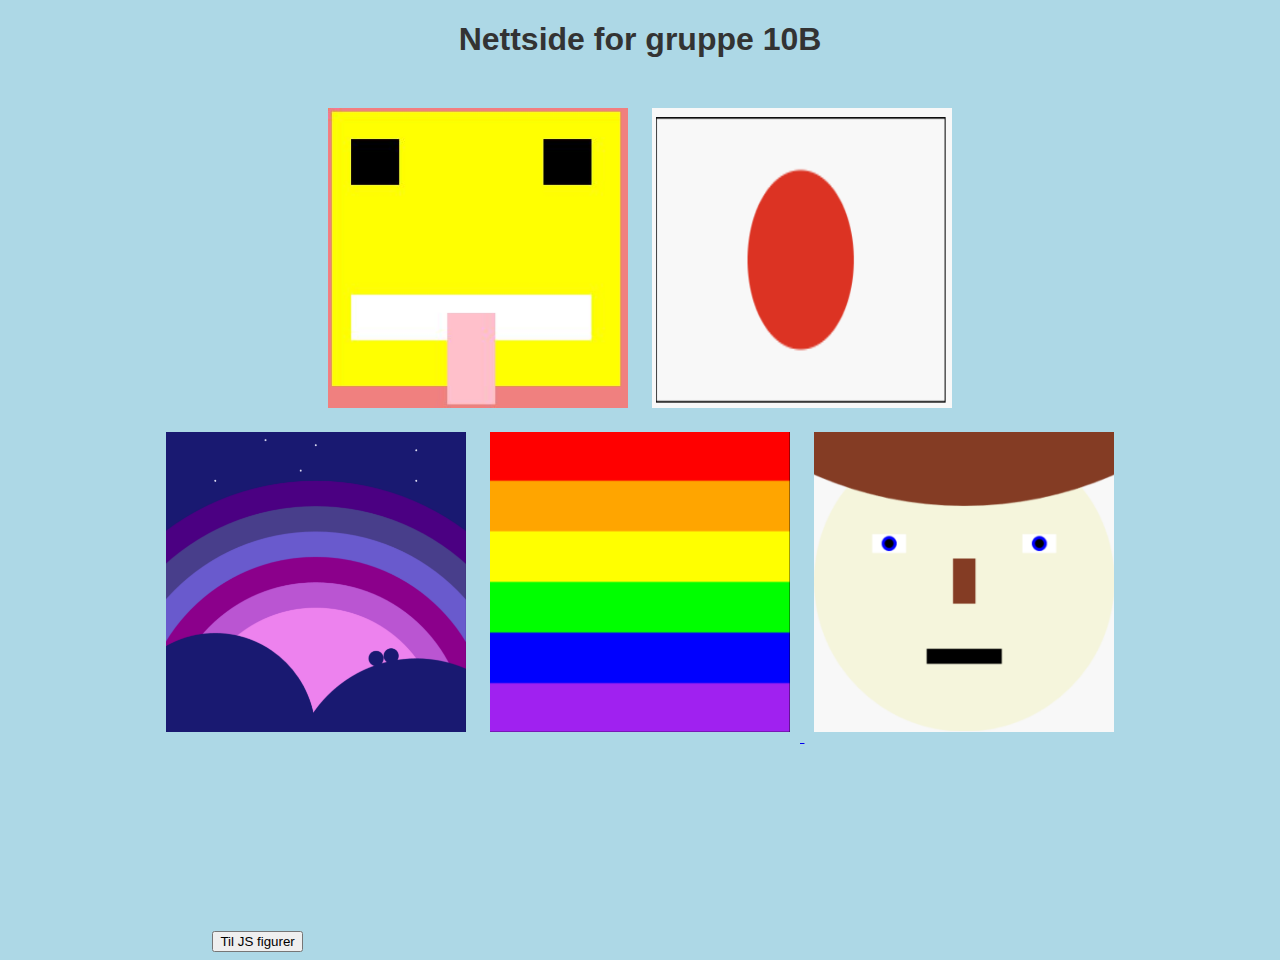
<file: index.html>
<!DOCTYPE html>
<html lang="en">
<head>
    <link rel="stylesheet" href="css/style.css">
    <meta charset="UTF-8">
    <meta name="viewport" content="width=device-width, initial-scale=1.0">
    <title>Progoblig 3</title>
</head>
<body>
    <div id="overskrift">
        <h1>Nettside for gruppe 10B</h1>
    </div>
    <br>
    <div class="art">
        <a href="henrik.html"><img src="images/henrik_figur.JPG" alt="Henriks figur"/></a> 
        <a href="magi.html"> <img src="images/Magi_figur_japan-flagg.png" alt="Magis figur"> </a><br>
        <a href="Caroline.html"><img src="images/LavenderHazeCaroline.png" alt="Lavender Haze"/></a> 
        <a href="max.html"><img src="images/pride-max.png" alt="Pride Flag"/> </a>
        <a href="kristian.html"><img src="images/Cowboy_Person.png" alt="Cowboy"/></a>
    </div>
    
    <svg id="svgtegning" width="200" height="200"></svg>
    <script src = "js/figures.js"></script>
    <button onclick="rect(40, 50, 'solid', 'red', 100, 100)" href="js/figures.js">Til JS figurer</button>
</body>
</html>
</file>
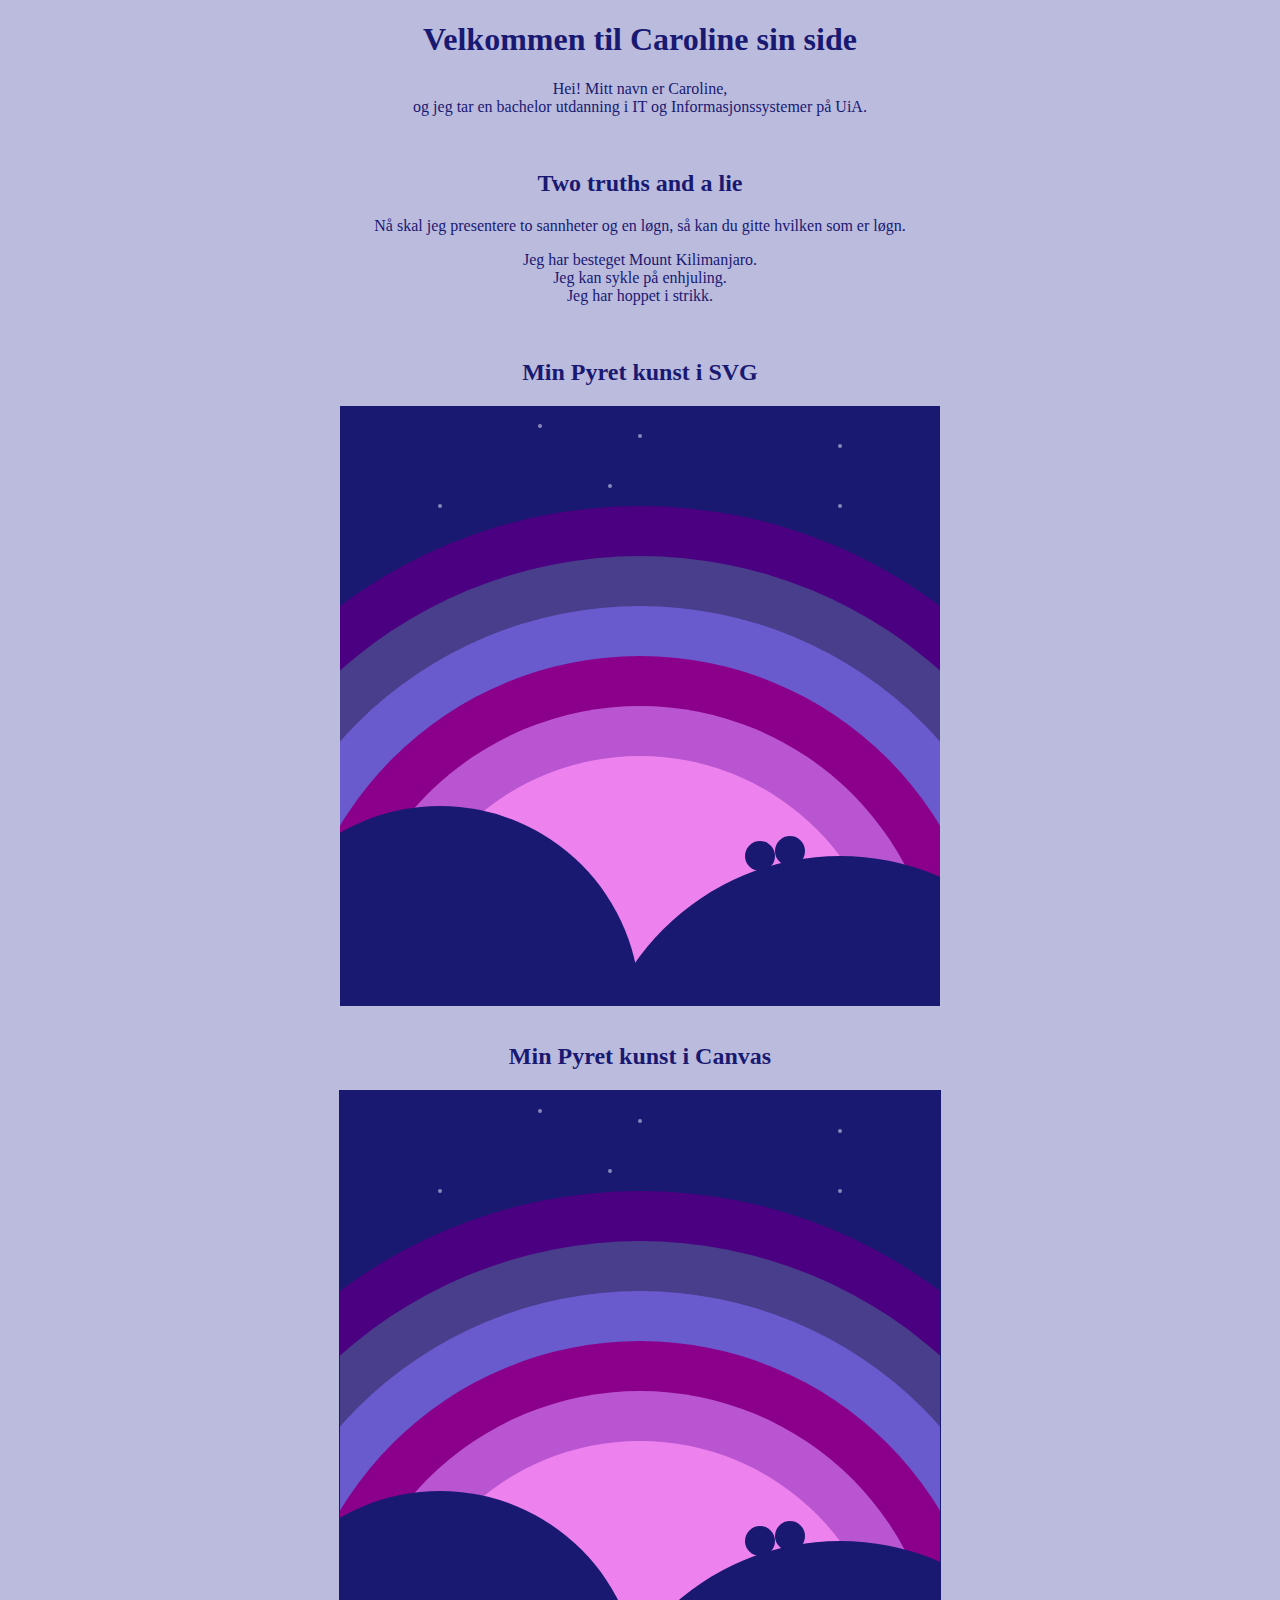
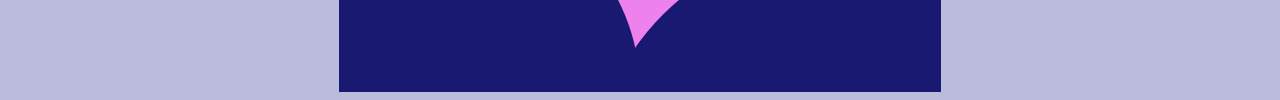
<file: Caroline.html>
<!DOCTYPE html>
<html lang="en">
<head>
    <meta charset="UTF-8">
    <meta name="viewport" content="width=device-width, initial-scale=1.0">
    <link rel="stylesheet" href="css/caroline.css">
    <title>Caroline</title>
</head>
    
<body>
<h1>Velkommen til Caroline sin side</h1>
<p>Hei! Mitt navn er Caroline, 
    <br>og jeg tar en bachelor utdanning i IT og Informasjonssystemer på UiA.</p>
<br>
<h2>Two truths and a lie</h2>
<p>Nå skal jeg presentere to sannheter og en løgn, så kan du gitte hvilken som er løgn.</p> 
<p>Jeg har besteget Mount Kilimanjaro.
    <br>Jeg kan sykle på enhjuling.
    <br>Jeg har hoppet i strikk.
</p>
<br>
<h2>Min Pyret kunst i SVG</h2>
<div>
  <svg id="lavenderHaze" xmlns="http://www.w3.org/2000/svg"></svg>

  <script>
  const svg = document.getElementById("lavenderHaze");
    svg.setAttribute("width", "600")
    svg.setAttribute("height", "600")

  // Funksjon for å tegne sirkel
  function circle(radius, cx, cy, color) 
  {    
      const circle = document.createElementNS("http://www.w3.org/2000/svg", "circle");

    //Sett attributter for sirkelen
      circle.setAttribute("r", radius);   
      circle.setAttribute("cx", cx);
      circle.setAttribute("cy", cy);
      circle.setAttribute("fill", color);
    return circle;
    }

    /*
    Eksempel på bruk av circle funksjonen: 
      svg.appendChild(circle(50, 100, 100, "pink"));
    */

    // Funksjon for å tegne firkant
    function rect(width, height, mode, color, x, y) 
    {
      const rect = document.createElementNS("http://www.w3.org/2000/svg", "rect");

      // Sett attributter for rektangelet:
      rect.setAttribute("y", y);
      rect.setAttribute("x", x);
      rect.setAttribute("width", width);
      rect.setAttribute("height", height);
      rect.setAttribute("fill", color);


    // Legg til svg-element i body
    document.body.appendChild(svg);

    // Legg til rektangel i svg-elementet
    svg.appendChild(rect);

    // Returner det opprettede rektangelet.
    return rect;


    document.getElementById("dinElementId").appendChild(myRect);
    }
    /*
    Eksempel på bruk av rect funksjonen:
      svg.appendChild(rect(50, 80, "solid", "blue", 100, 100));
    */

    // Tegne Pyret kunst

    himmelBakgrunn = rect(600, 600, "solid", "#191971", 0, 0); //midnight-blue
    /*
    himmelSirkel1 = circle(500, 300, 0, "#4B0082"); //indigo
    himmelSirkel2 = circle(450, 300, 0, "#483E8B"); //dark-slate-blue
    himmelSirkel3 = circle(400, 300, 0, "#695ACD"); //slate-blue
    himmelSirkel4 = circle(350, 300, 0, "#8B008B"); //dark-magenta
    himmelSirkel5 = circle(300, 300, 0, "#BA55D2"); //medium-orchid
    himmelSirkel6 = circle(250, 300, 0, "#ED82EE"); //violet
    fjell1 = circle(200, 100, 0, "#191971"); //midnight-blue
    fjell2 = circle(250, 500, -100, "#191971"); //midnight-blue
    person1 = circle(15, 420, 150, "#191971"); //midnight-blue
    person2 = circle(15, 450, 155, "#191971"); //midnight-blue
    stjerne1 = circle(2, 500, 560, "#8787BB"); //lavender
    stjerne2 = circle(2, 200, 580, "#8787BB"); //lavender
    stjerne3 = circle(2, 100, 500, "#8787BB"); //lavender
    stjerne4 = circle(2, 270, 520, "#8787BB"); //lavender
    stjerne5 = circle(2, 300, 570, "#8787BB"); //lavender
    stjerne6 = circle(2, 500, 500, "#8787BB"); //lavender
    */

    svg.appendChild(circle(500, 300, 600, "#4B0082")); //indigo
    svg.appendChild(circle(450, 300, 600, "#483E8B")); //dark-slate-blue
    svg.appendChild(circle(400, 300, 600, "#695ACD")); //slate-blue
    svg.appendChild(circle(350, 300, 600, "#8B008B")); //dark-magenta
    svg.appendChild(circle(300, 300, 600, "#BA55D2")); //medium-orchid
    svg.appendChild(circle(250, 300, 600, "#ED82EE")); //violet
    svg.appendChild(circle(200, 100, 600, "#191971")); //midnight-blue
    svg.appendChild(circle(250, 500, 700, "#191971")); //midnight-blue
    svg.appendChild(circle(15, 420, 450, "#191971")); //midnight-blue
    svg.appendChild(circle(15, 450, 445, "#191971")); //midnight-blue
    svg.appendChild(circle(2, 500, 40, "#8787BB")); //lavender
    svg.appendChild(circle(2, 200, 20, "#8787BB")); //lavender
    svg.appendChild(circle(2, 100, 100, "#8787BB")); //lavender
    svg.appendChild(circle(2, 270, 80, "#8787BB")); //lavender
    svg.appendChild(circle(2, 300, 30, "#8787BB")); //lavender
    svg.appendChild(circle(2, 500, 100, "#8787BB")); //lavender

    /* 
    Forsøkt å bruke definisjonene inn i funksjonen for å tegne sirkler.
    Detter fikk jeg ikke til å fungere, 
    men lar det står slik at det å mulig å se hva jeg har forsøkt. 
    Se koden under.
    */

    /*
    svg.appendChild(rect(himmelBakgrunn));
    svg.appendChild(circle(himmelSirkel1));
    svg.appendChild(circle(himmelSirkel2));
    svg.appendChild(circle(himmelSirkel3));
    svg.appendChild(circle(himmelSirkel4));
    svg.appendChild(circle(himmelSirkel5));
    svg.appendChild(circle(himmelSirkel6));
    svg.appendChild(circle(fjell1));
    svg.appendChild(circle(fjell2));
    svg.appendChild(circle(stjerne1));
    svg.appendChild(circle(stjerne2));
    svg.appendChild(circle(stjerne3));
    svg.appendChild(circle(stjerne4));
    svg.appendChild(circle(stjerne5));
    svg.appendChild(circle(stjerne6));
    */
  </script>
</div>
<br>
    <h2>Min Pyret kunst i Canvas</h2>
    <div>
     <canvas id="lavenderHazeC" width="600" height="600" style="border:1px solid #191971;"></canvas>

      <script>
        const canvas = document.getElementById("lavenderHazeC");
        const ctx = canvas.getContext("2d");

        // Tegn en sirkel
        function circle(r, x, y, color) {
            ctx.beginPath();
            ctx.arc(x, y, r, 0, 2 * Math.PI);
            ctx.fillStyle = color;
            ctx.fill();
            ctx.closePath();
        }

        // Tegn et rektangel
        function rect(x, y, width, height, color) {
            ctx.fillStyle = color;
            ctx.fillRect(x, y, width, height);
        }
     
        // Tegn et rektangel
          function rect(x, y, height, width, color) {
              ctx.fillStyle = color;
              ctx.fillRect(x, y, height, width);
        }
      
        rect(0, 0, 600, 600, "#191971"); //midnight-blue
        circle(500, 300, 600, "#4B0082"); //indigo
        circle(450, 300, 600, "#483E8B"); //dark-slate-blue
        circle(400, 300, 600, "#695ACD"); //slate-blue
        circle(350, 300, 600, "#8B008B"); //dark-magenta
        circle(300, 300, 600, "#BA55D2"); //medium-orchid
        circle(250, 300, 600, "#ED82EE"); //violet
        circle(200, 100, 600, "#191971"); //midnight-blue
        circle(250, 500, 700, "#191971"); //midnight-blue
        circle(15, 420, 450, "#191971"); //midnight-blue
        circle(15, 450, 445, "#191971"); //midnight-blue
        circle(2, 500, 40, "#8787BB"); //lavender
        circle(2, 200, 20, "#8787BB"); //lavender
        circle(2, 100, 100, "#8787BB"); //lavender
        circle(2, 270, 80, "#8787BB"); //lavender
        circle(2, 300, 30, "#8787BB"); //lavender
        circle(2, 500, 100, "#8787BB"); //lavender
      </script>
    </div>

</body>
</html>
</file>
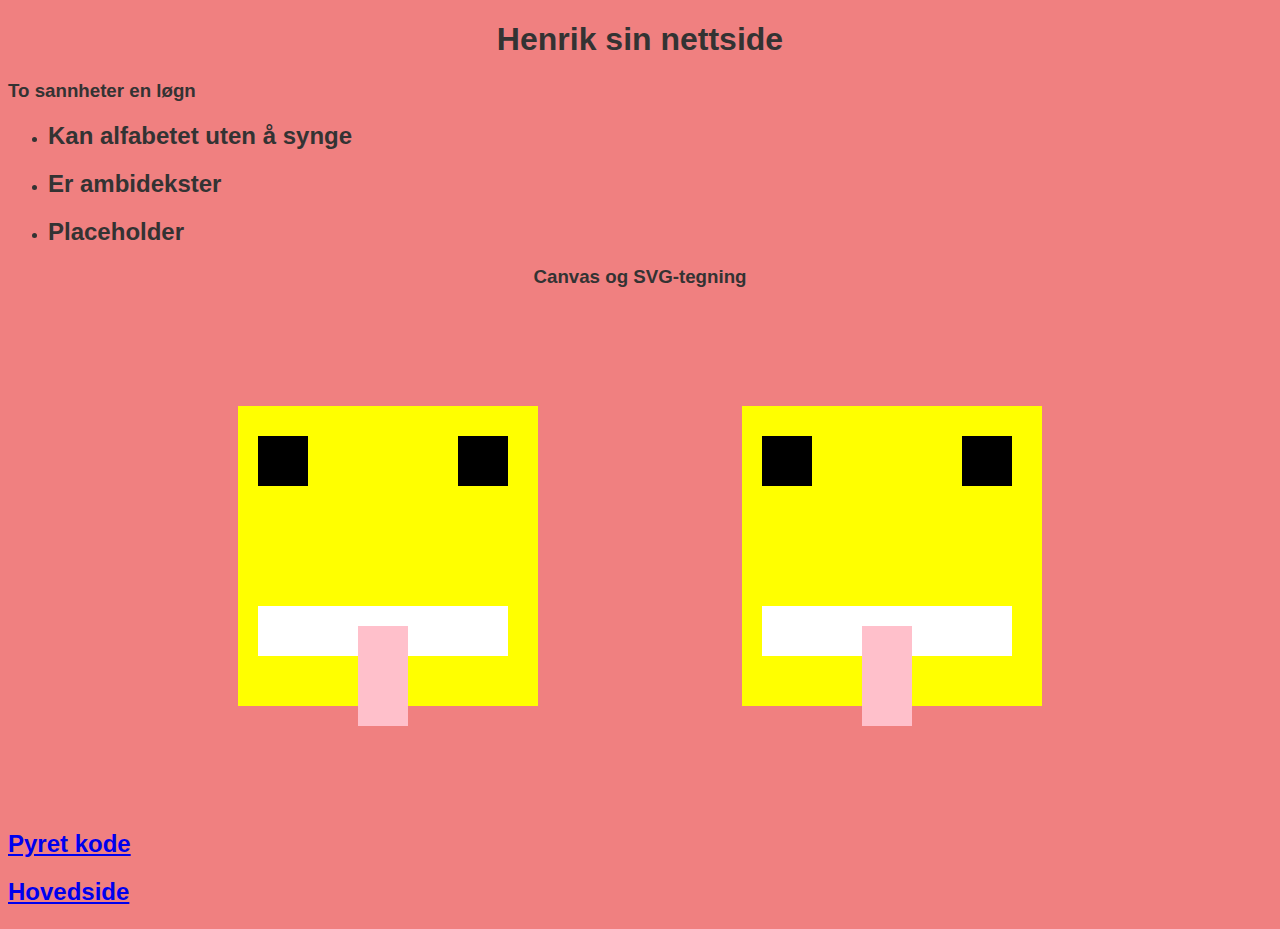
<file: henrik.html>
<!DOCTYPE html>
<html lang="en">
<head>
    <style>
        body{
            min-height: 100vh;
        }
    </style>
    <link rel="stylesheet" href="css/style.css">
    <meta charset="UTF-8">
    <meta name="viewport" content="width=device-width, initial-scale=1.0">
    <title>Henrik</title>
</head>
<body style="background-color: lightcoral;">
    <div><h1>Henrik sin nettside</h1></div> 

    <h3>To sannheter en løgn</h3> 
    <ul>
        <li><h2>Kan alfabetet uten å synge</h2></li>
        <li><h2>Er ambidekster</h2></li>
        <li><h2>Placeholder</h2></li>
    </ul>
    
    
     <div>
        <h3>Canvas og SVG-tegning</h3>

        <canvas id="smiley" height="500px" width="500px"></canvas> 
    

    <svg version = "1.1" width= "500" height = "500" xmlns="http://www.w3.org/2000/svg">

    <rect width = "100%" height = "100%" fill = "lightcoral" /> 

    <rect x = "100" y = "100" height = "300" width = "300" fill = "yellow"/>

    <rect x = "120" y = "130"height ="10%" width = "10%" fill = "black" />

    <rect x = "320" y = "130" height ="10%" width = "10%" fill = "black" />

    <rect x = "120" y = "300" height = "10%" width = "50%" fill = "white" />

    <rect x = "220" y = "320" height = "20%" width = "10%" fill = "pink" />

    </svg> 
</div>
    <a href="https://github.com/Henrik000/IS-114/tree/main"><h2>Pyret kode</h2></a>
    <a href="index.html"><h2>Hovedside</h2></a>

    <script src="js/henrik.js">

        

        



    </script>

</body>
</html>
</file>
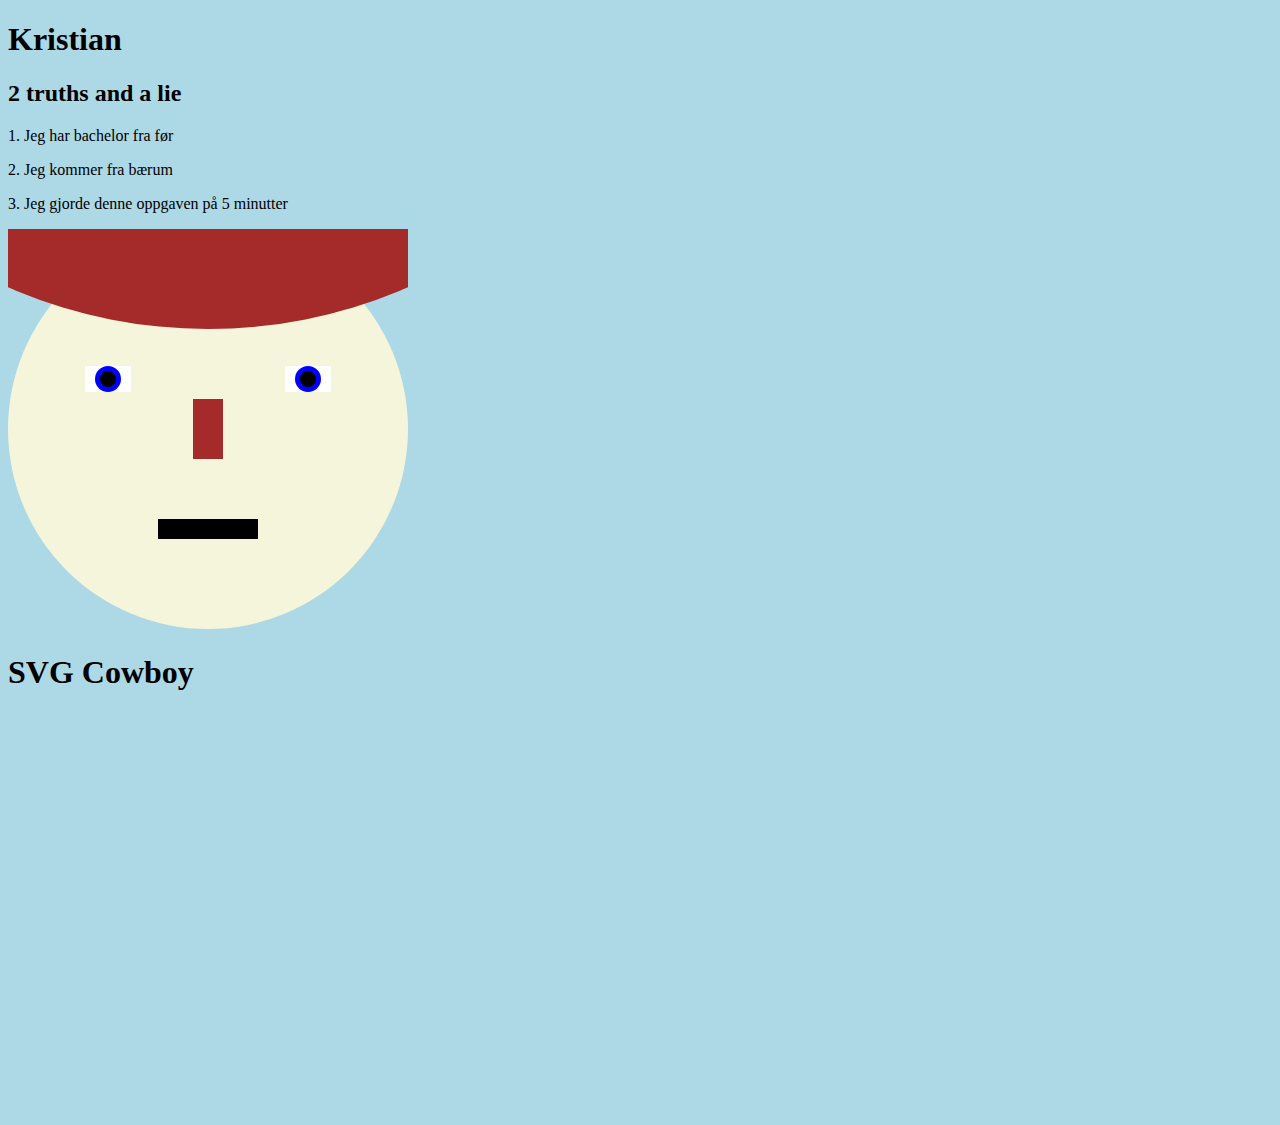
<file: kristian.html>
<!DOCTYPE html>
<html lang="en">
<head>
    <link rel="stylesheet" href="css/kristian.css">
    <meta charset="UTF-8">
    <meta name="viewport" content="width=device-width, initial-scale=1.0">
    <title>Document</title>
</head>
    <Body>
        <h1>Kristian</h1>
        <h2>
            2 truths and a lie
        </h2>
        <p>
            1. Jeg har bachelor fra før
        </p>
        <p>
            2. Jeg kommer fra bærum
        </p>
        <p>
            3. Jeg gjorde denne oppgaven på 5 minutter
        </p>
        <div>
         <svg id="cowboy" xmlns="http://www.w3.org/2000/svg"></svg>
       
        <script>
            const svg = document.getElementById("cowboy");
            svg.setAttribute("width", "400");
            svg.setAttribute("height", "400");

// this function makes a circle the same way as pyret
            function circle(radius, mode, color, cx, cy) {
                console.log("function for å tegne en sirkel som pyret, med plassering inkludert");
                const circle = document.createElementNS("http://www.w3.org/2000/svg", "circle");
                circle.setAttribute("cx", cx);
                circle.setAttribute("cy", cy);
                circle.setAttribute("r", radius);
                circle.setAttribute("fill", color);
                return circle;
            }
// this function makes a rectancle the same way as pyret
                function rect(width, height, mode, color, x, y) {
                console.log("function for å tegne et rektangel som pyret, med plassering inkludert");
                const rect = document.createElementNS("http://www.w3.org/2000/svg", "rect");
                rect.setAttribute("y", y)
                rect.setAttribute("x", x)
                rect.setAttribute("width", width);
                rect.setAttribute("height", height);
                rect.setAttribute("fill", color);
                return rect;
            }

            function place_image_xy(img1, x, y, img2) {
                if (img2.tagName === "rect") {
                    img2.setAttribute("x", x);
                    img2.setAttribute("y", y);
                    img1.appendChild(img2);
                    return img1;
                } else if (img2.tagName === "circle") {
                    img2.setAttribute("cx", x);
                    img2.setAttribute("cy", y);
                    img1.appendChild(img2);
                    return img1;
                }
            }
            

            function overlay_xy_circle(img, dx, dy, circle) {
                circle.setAttribute("cx", dx);
                circle.setAttribute("cy", dy);
                img.appendChild(circle);
                return img;
            }

            function overlay_xy_rect(img, x, y, rect) {
                rect.setAttribute("x", x);
                rect.setAttribute("y", y);
                img.appendChild(rect);
                return img;
                }

     
// Bygge figuren

head = circle(200, "solid", "beige", 200, 200)
eye_outline_left = rect(46, 26, "solid", "white", 77, 137)
blue_outline_left = circle(13, "solid", "blue", 100, 150)
pupil_left = circle(8, "solid", "black", 100, 150)
eye_outline_right = rect(46, 26, "solid", "white", 277, 137)
blue_outline_right = circle(13, "solid", "blue", 300, 150)
pupil_right = circle(8, "solid", "black", 300, 150)
nose = rect(30, 60, "solid", "brown", 185, 170)
mouth = rect(100, 20, "solid", "black", 150, 290)
hat = circle(500, "solid", "brown", 200, -400)


// eye_blue = place_image_xy(blue_outline, 0, 0, eye_outline)

//Head_nose = svg.appendChild(place_image_xy(head, 200, 200, nose))




svg.appendChild(head)
svg.appendChild(nose)
svg.appendChild(mouth)
svg.appendChild(eye_outline_left)
svg.appendChild(blue_outline_left)
svg.appendChild(pupil_left)
svg.appendChild(eye_outline_right)
svg.appendChild(blue_outline_right)
svg.appendChild(pupil_right)
svg.appendChild(hat)



         //   svg.appendChild(circle(50, "solid", "black"));
         //   svg.appendChild(circle(25, "solid", "white"));

        </script>
        </div>
        <h1> SVG Cowboy</h1>
        <div>
            <canvas id="cowboy" width="400" height="400"></canvas>
                <script>
                    // konstruere canvas elementet
                var canvas = document.getElementById('cowboy');

                    // konstruere konteksten til der bildet skal tegnes
                var ctx = canvas.getContext('2d');

                function circle(r, color, x, y) {
                    ctx.beginPath();
                    ctx.arc(x, y, r, 0, 2 * Math.PI);
                    ctx.fillStyle = color;
                    ctx.fill();
                }
               ring = circle(50, "blue", 100, 100);
               return ring;

                </script>
        </div>

</body>
</html>
</file>
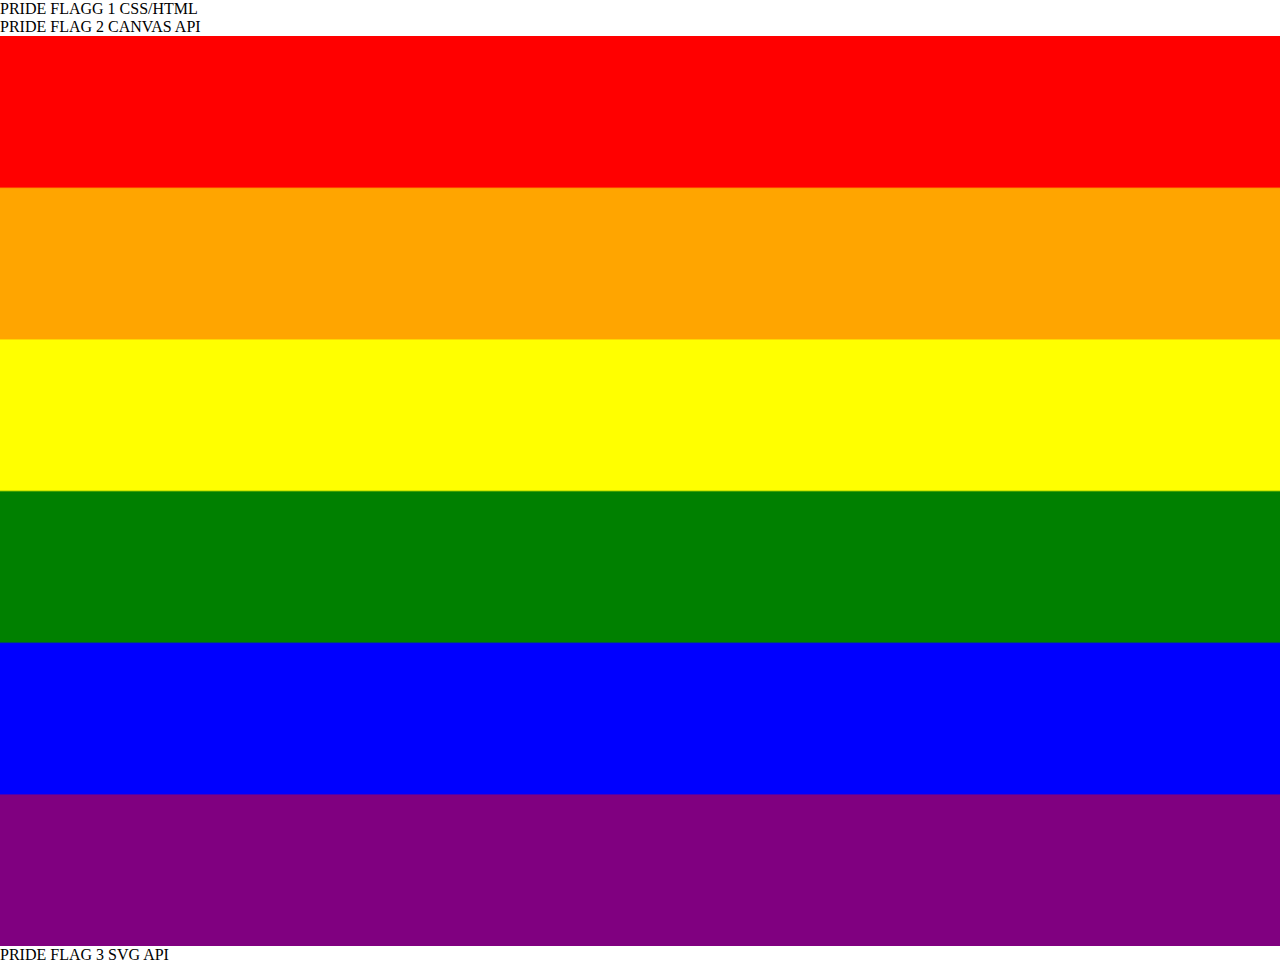
<file: max.html>
PRIDE FLAGG 1 CSS/HTML 
<!DOCTYPE html>
<head>
  <meta charset="UTF-8">
  <meta name="viewport" content="width=device-width, initial-scale=1.0">
  <title>Pride Flag</title>
  <style>
    body {
      margin: 0;
      display: flex;
      flex-direction: column;
      height: 50vh;
    }

    .stripe {
      flex-grow: 1;
      width: 50%;
    }

    .red { background-color: #FF0000; }
    .orange { background-color: #FFA500; }
    .yellow { background-color: #FFFF00; }
    .green { background-color: #008000; }
    .blue { background-color: #0000FF; }
    .purple { background-color: #800080; }
  </style>
</head>
<body>
  <div class="stripe red"></div>
  <div class="stripe orange"></div>
  <div class="stripe yellow"></div>
  <div class="stripe green"></div>
  <div class="stripe blue"></div>
  <div class="stripe purple"></div>
</body>
</html>

</body>
</html>

PRIDE FLAG 2 CANVAS API
<!DOCTYPE html>
<html lang="en">
<head>
  <meta charset="UTF-8">
  <meta name="viewport" content="width=device-width, initial-scale=1.0">
  <title>Pride Flag</title>
  <style>
    body {
      margin: 0;
    }

    canvas {
      display: block;
    }
  </style>
</head>
<body>
  <canvas id="prideFlag"></canvas>

  <script>
    const canvas = document.getElementById('prideFlag');
    const ctx = canvas.getContext('2d');

    // Set canvas size
    canvas.width = 709;
    canvas.height = 504;

    // Define colors
    const colors = ['#FF0000', '#FFA500', '#FFFF00', '#008000', '#0000FF', '#800080'];

    // Draw Pride flag
    const stripeHeight = canvas.height / colors.length;

    colors.forEach((color, index) => {
      ctx.fillStyle = color;
      ctx.fillRect(0, index * stripeHeight, canvas.width, stripeHeight);
    });
  </script>
</body>
</html>

PRIDE FLAG 3 SVG API
<!DOCTYPE html>
<html lang="en">
<head>
  <meta charset="UTF-8">
  <meta name="viewport" content="width=device-width, initial-scale=1.0">
  <title>Pride Flag</title>
</head>
<body>
  <svg id="prideFlag" width="500" height="500" xmlns="http://www.w3.org/2000/svg">
    <!-- Draw Pride flag -->
    <rect x="0" y="0" width="500" height="83.33" fill="#FF0000" />
    <rect x="0" y="83.33" width="500" height="83.33" fill="#FFA500" />
    <rect x="0" y="166.66" width="500" height="83.33" fill="#FFFF00" />
    <rect x="0" y="250" width="500" height="83.33" fill="#008000" />
    <rect x="0" y="333.33" width="500" height="83.33" fill="#0000FF" />
    <rect x="0" y="416.66" width="500" height="83.34" fill="#800080" />
  </svg>
</body>
</html>
</file>
<file: css/style.css>
body {
    background-color: lightblue;
    color: #333; 
    font-family: 'Trebuchet MS', 'Lucida Sans Unicode', 'Lucida Grande', 'Lucida Sans', Arial, sans-serif;
    margin: 40; 
    padding: 40; 
  }

div {
    border: 4px;
    text-align: center;
}



img{
    height: 300px;
    width: 300px;
    padding: 10px;
    
}

.test{
    height: 400px;
}
</file>
<file: css/caroline.css>
body {
    margin: 40;
    padding: 40;
    background-color: #BBBBDD
}

h1 {
    color: #191971; /* Midnight Blue */
    font-family: Georgia, 'Times New Roman', Times, serif;
    text-align: center;
}

p {
    color: #191971; /* Midnight Blue */
    text-align: center;
}

h2 {
    color: #191971; /* Midnight Blue */
    text-align: center;
}

svg {
    display: block;
    margin: auto;
    background-color: #191971; /* Midnight Blue */
}

canvas {
    display: block;
    margin: auto;
    background-color: #191971; /* Midnight Blue */
}
</file>
<file: css/kristian.css>
body {
    background-color: lightblue; 
  }
.box {
    width: auto;
    height: 700px;
    border: 3px solid black;
    margin: 40px;
    padding: 20px;
    display: flex;
    align-items: center;
}

.inner_box {
    width: 400px;
    height: 600px;
    border: 3px solid black;
    margin: 20px;
    display: flex;
    align-items: flex-start;
}

.image_box {
    width: 100%;
    height: auto;
    display: flex;
}
</file>
